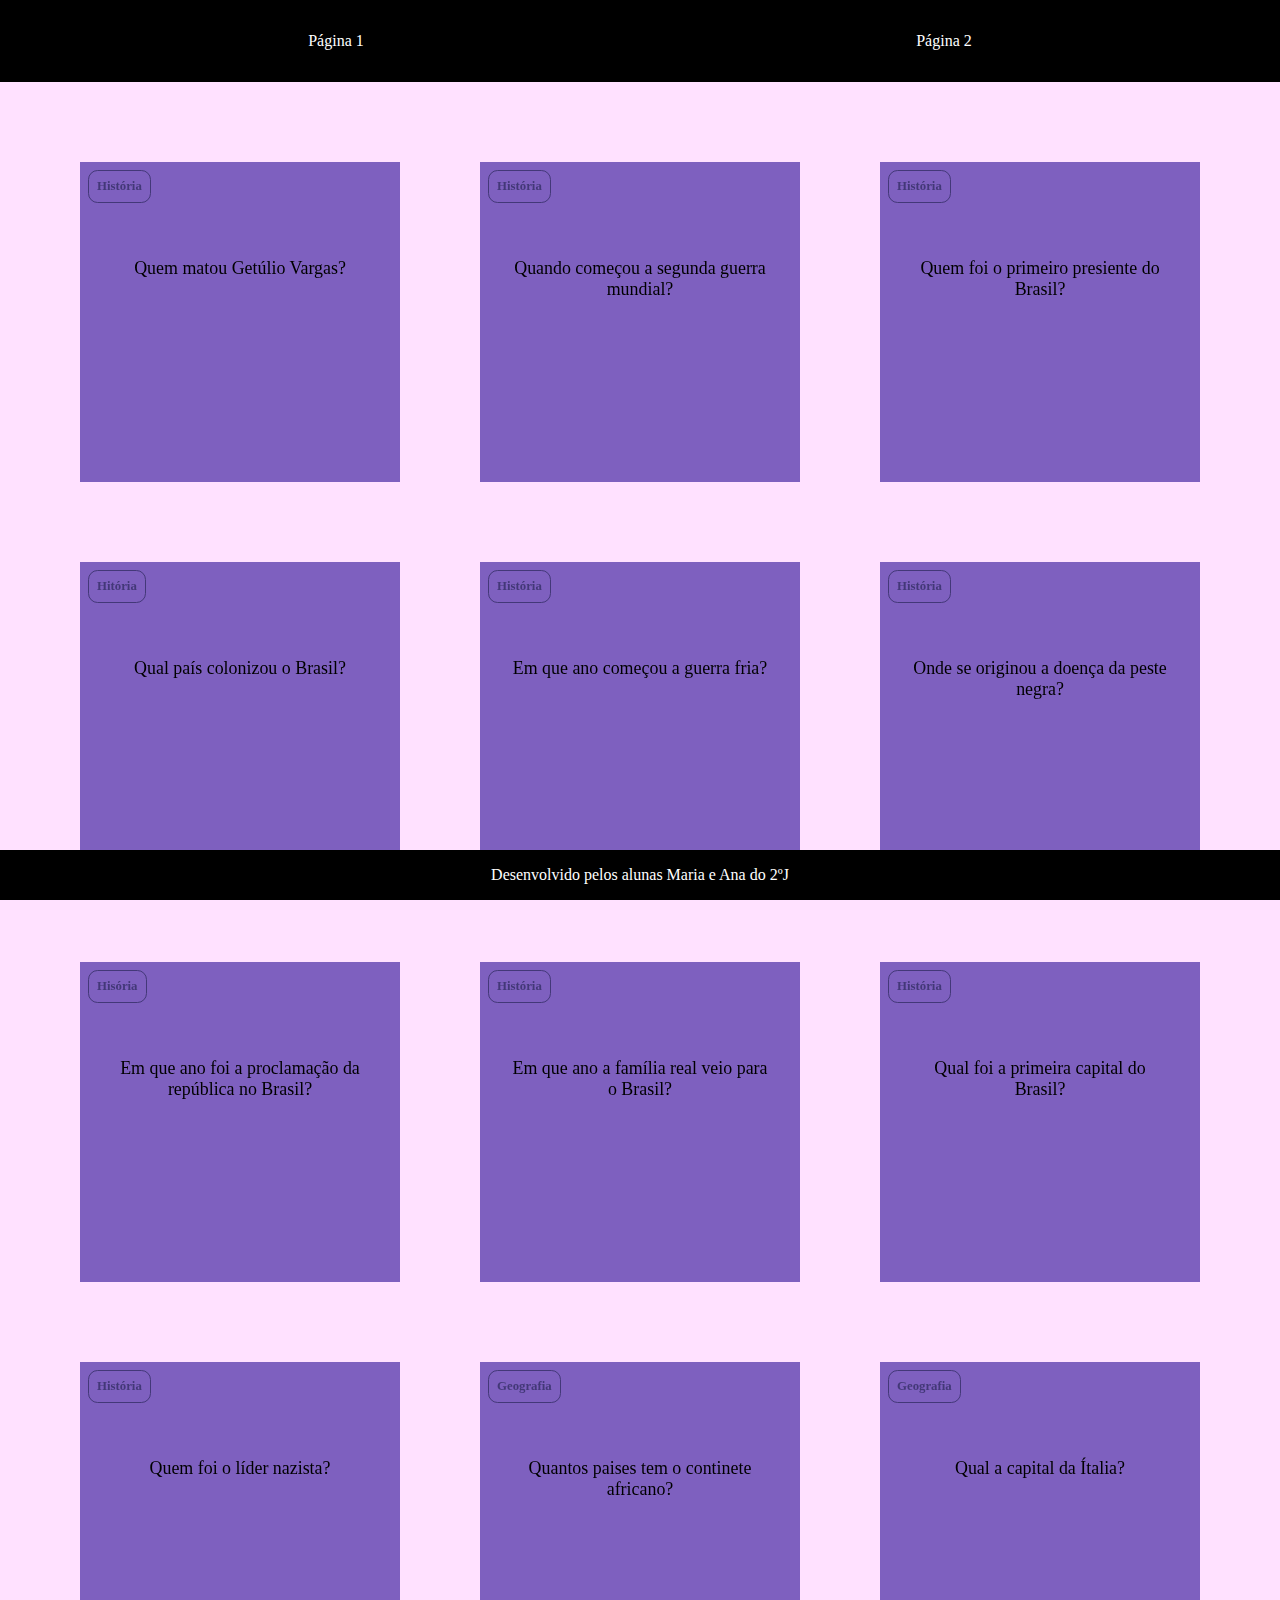
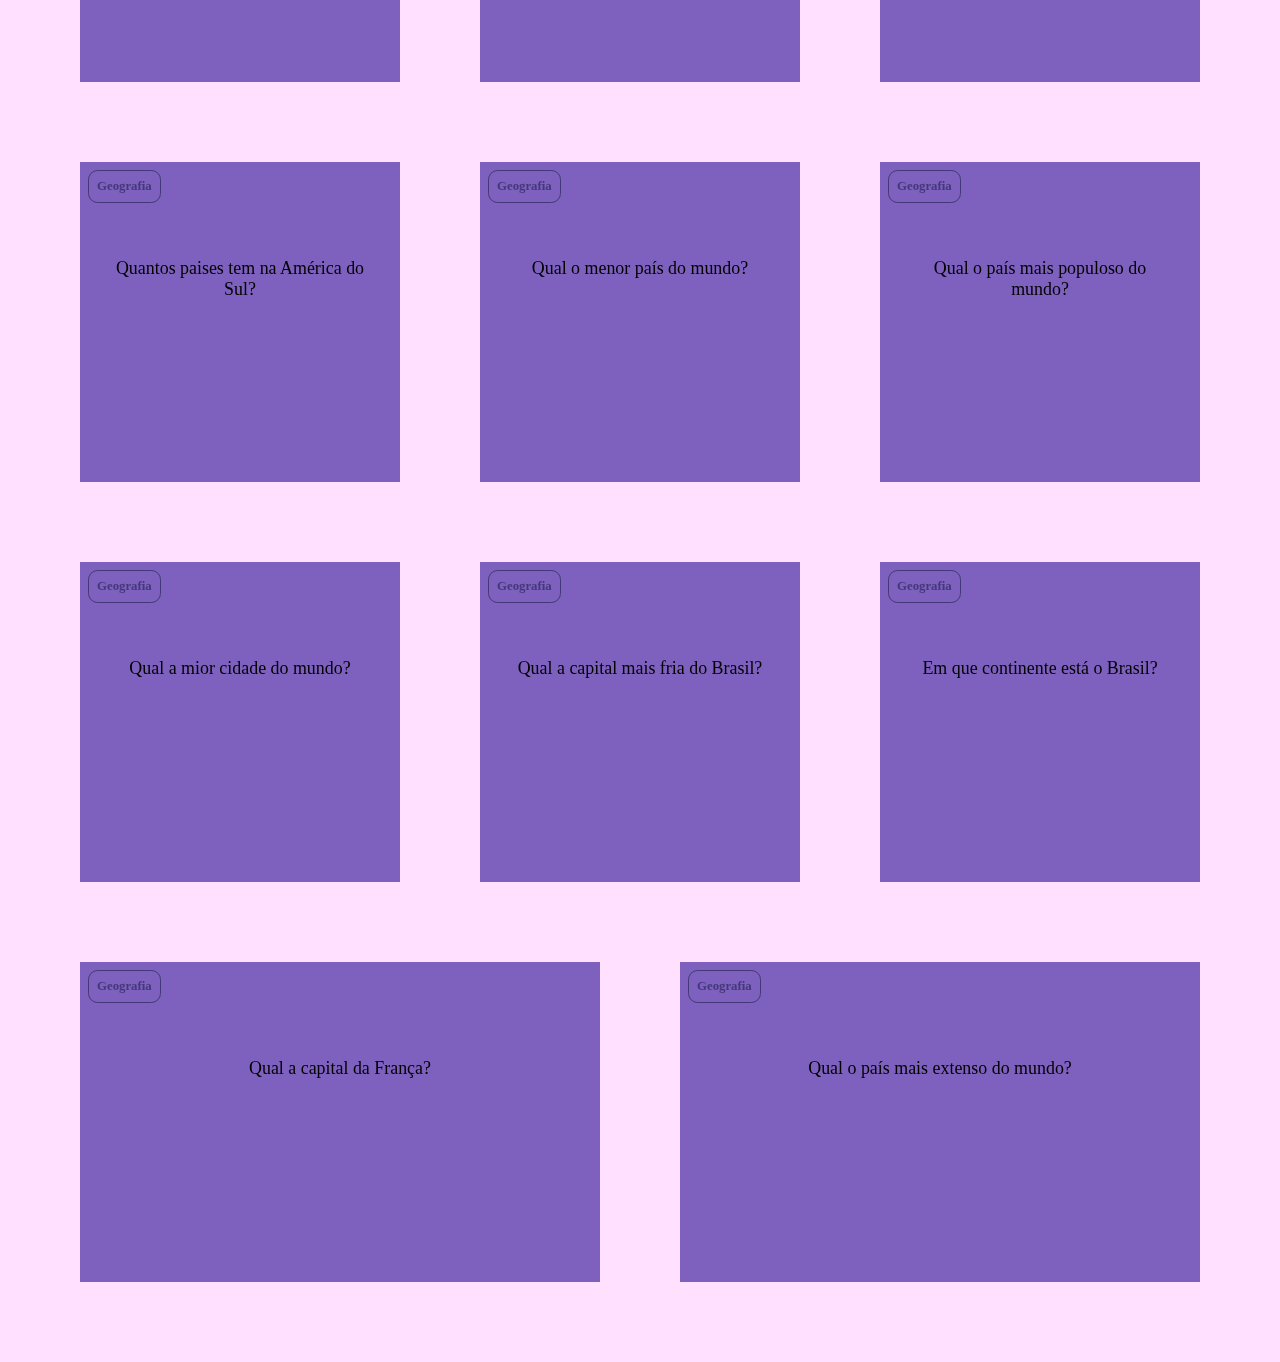
<file: index.html>
<!DOCTYPE html>
<html lang="pt-br">
<head>
    <meta charset="UTF-8">
    <meta name="viewport" content="width=device-width, initial-scale=1.0">
    <title>kanye</title>
    <link rel="stylesheet" href="style.css">
</head>
<body>
    <header>
        <a href="index.html">Página 1</a>
        <a href="pagina2.html">Página 2</a>
    </header>
    <section id="container">

    </section>
    <footer>
        <p>Desenvolvido pelos alunas Maria e Ana do 2ºJ</p>
    </footer>

    <script src="main.js"></script>
    <script src="perguntas.js"></script>
</body>
</html>
</file>
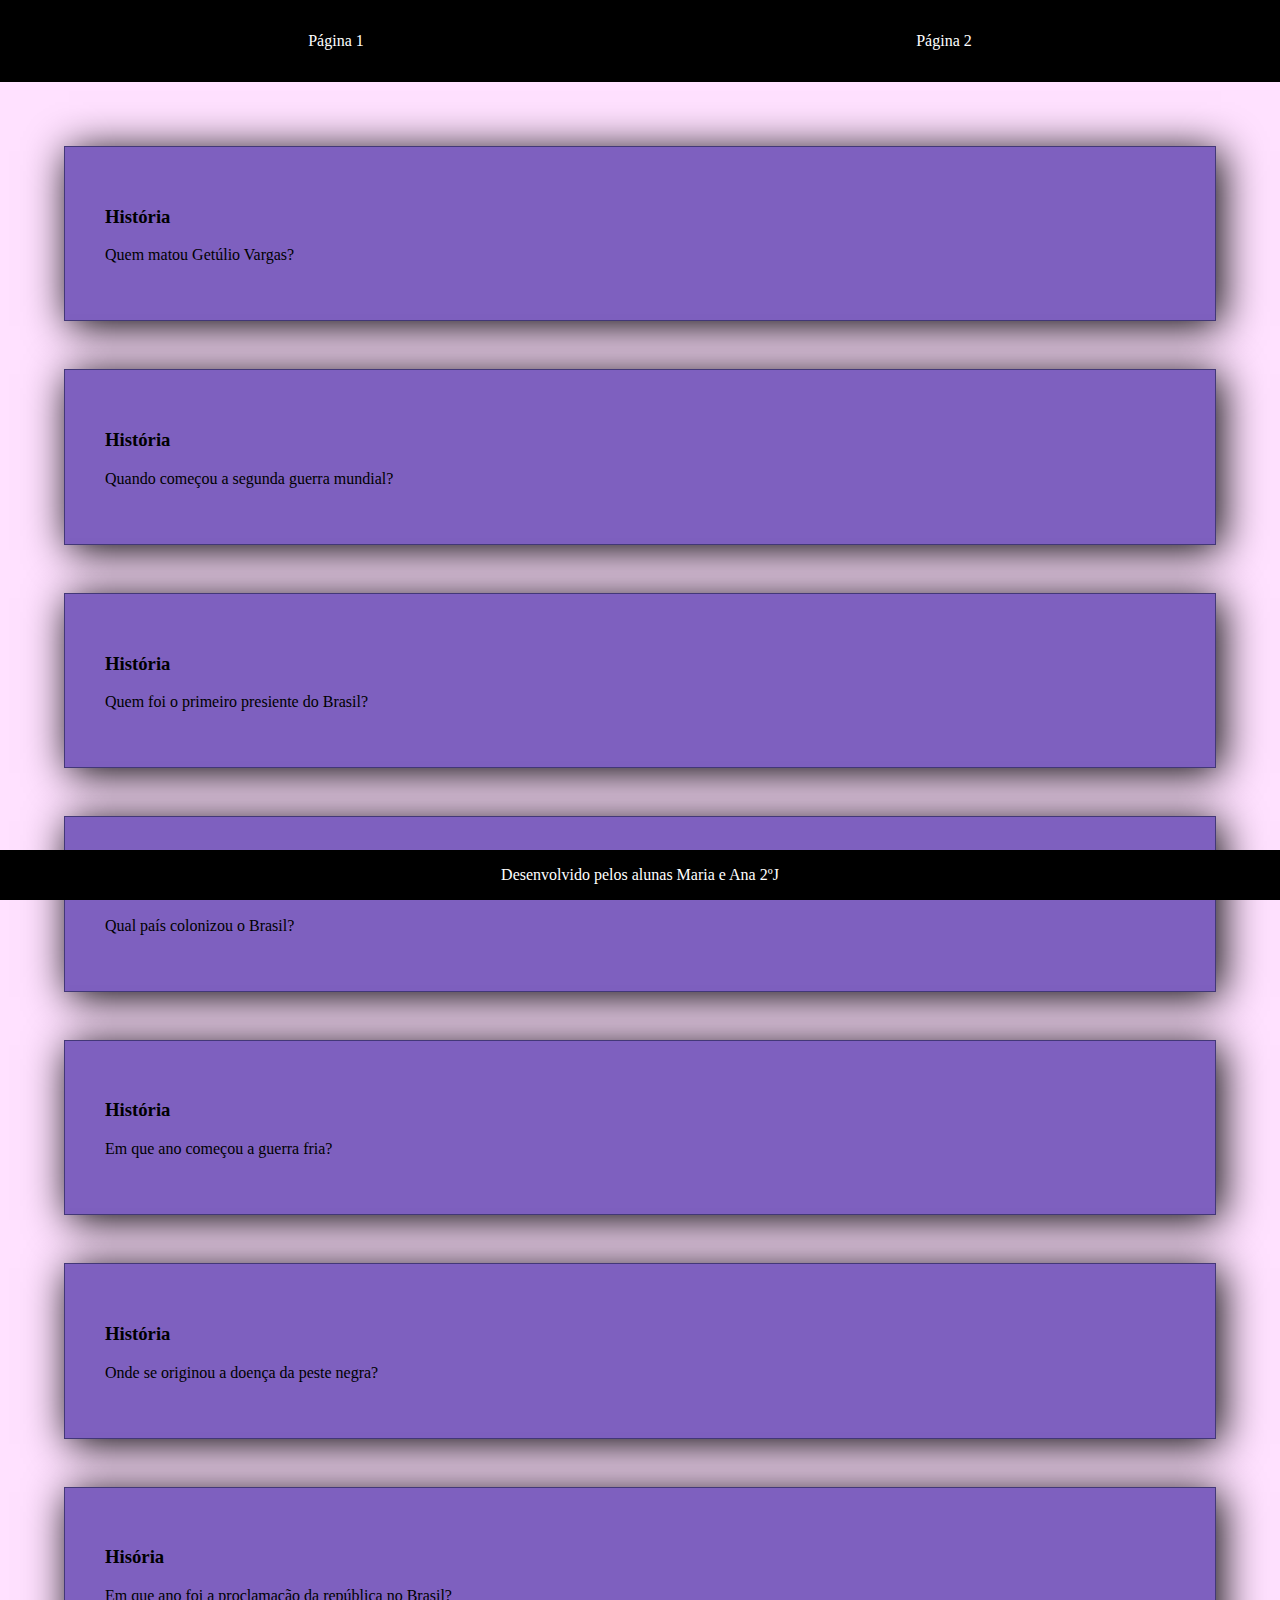
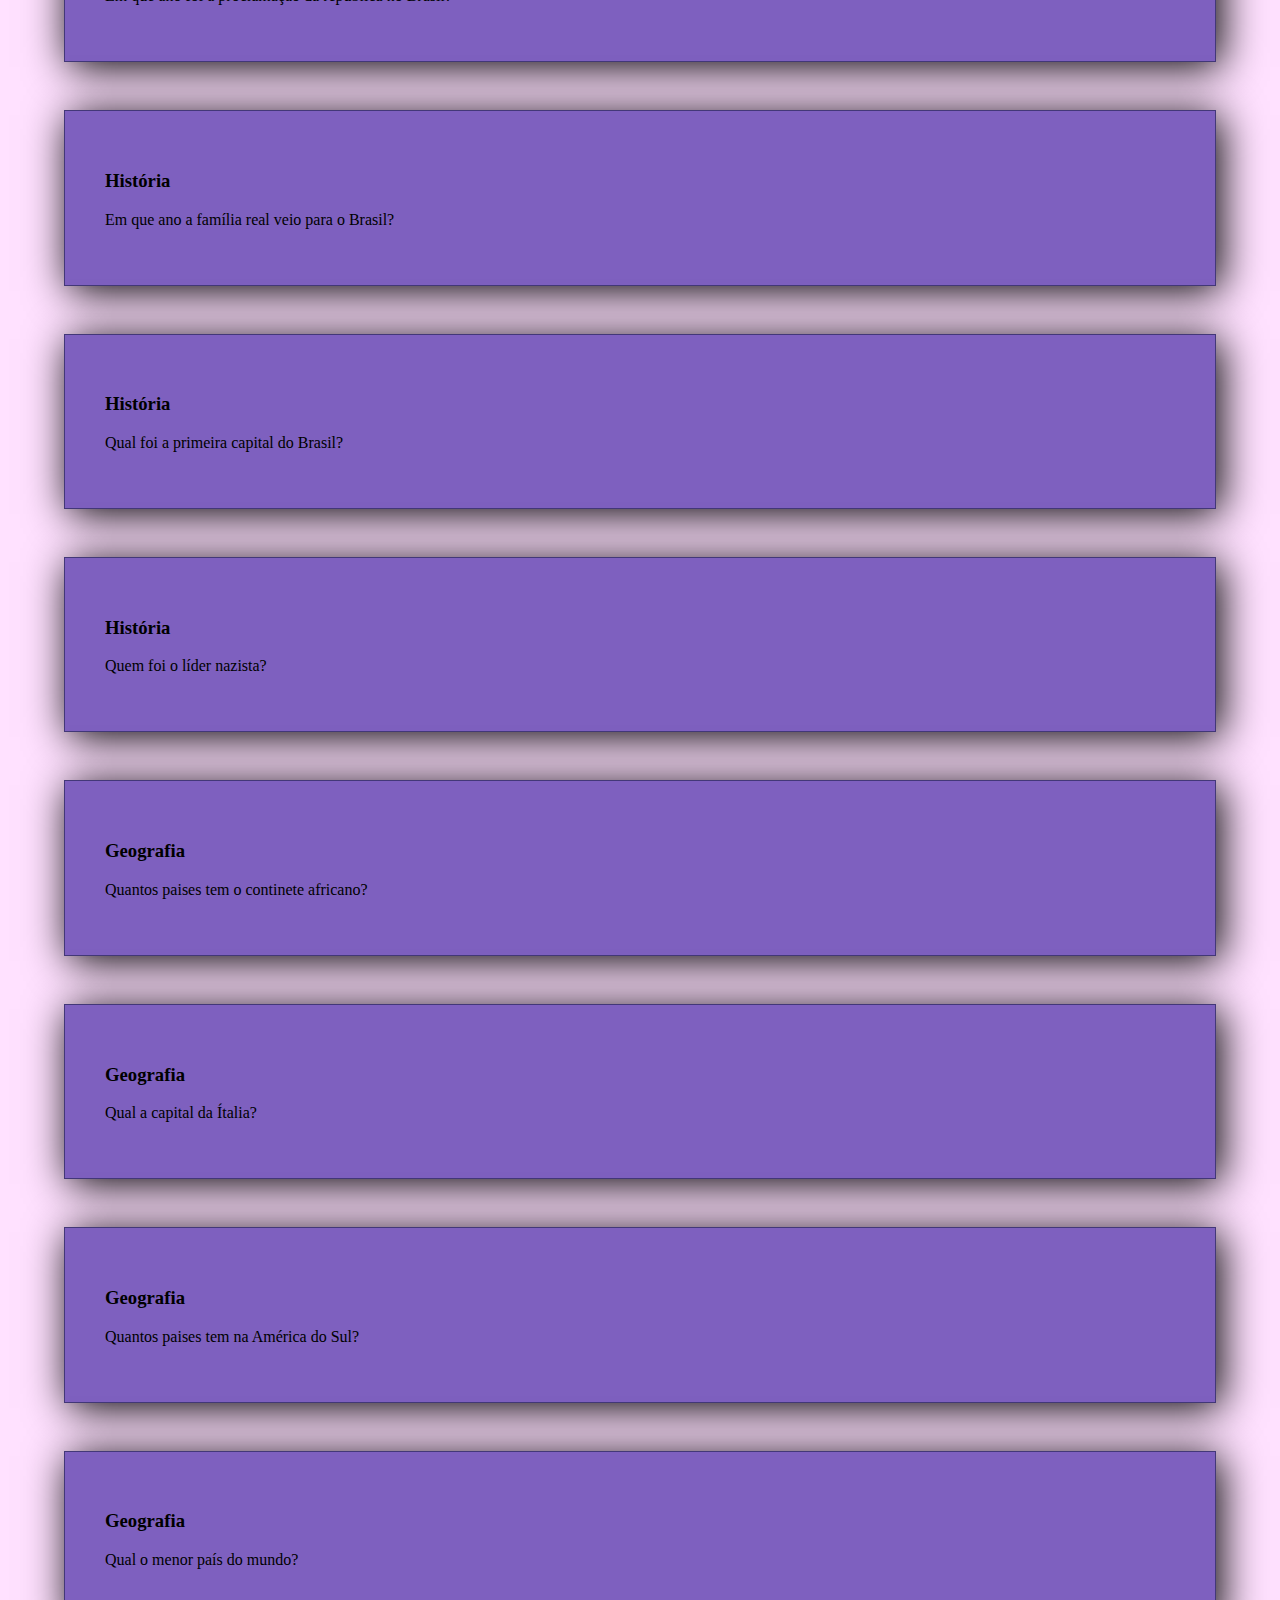
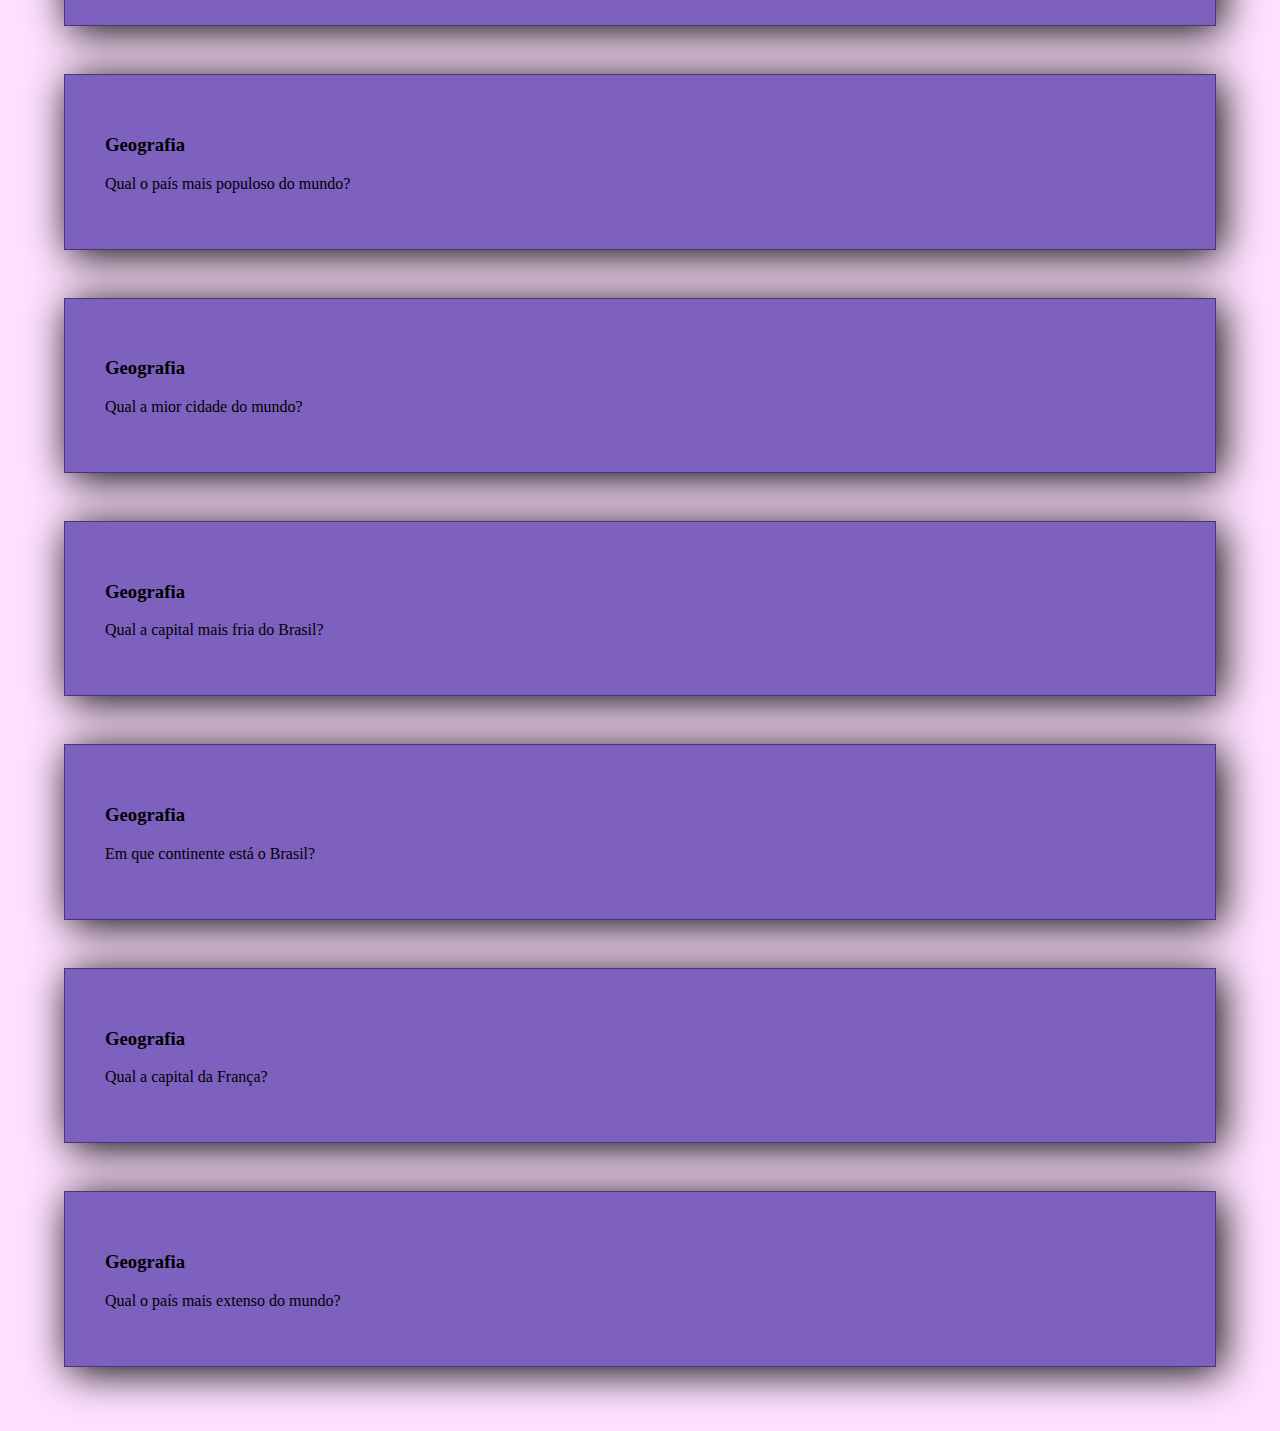
<file: pagina2.html>
<!DOCTYPE html>
<html lang="pt-br">
<head>
    <meta charset="UTF-8">
    <meta name="viewport" content="width=device-width, initial-scale=1.0">
    <title>Bibble</title>
    <link rel="stylesheet" href="pagina2.css">
</head>
<body>
    <header>
        <a href="index.html">Página 1</a>
        <a href="pagina2.html">Página 2</a>
    </header>
    <section id="container">

    </section>
    <footer>
        <p>Desenvolvido pelos alunas Maria e Ana 2ºJ</p>
    </footer>
    <script src="pagina2.js"></script>
    <script src="perguntas.js"></script>
</body>
</html>
</file>
<file: style.css>
:root{
    --fundo:#FFE1FF;
    --cartao-frente:#7E60BF;
    --cartao-verso:#E4B1F0;
    --destaque:#433878;
    --preto:#000000;
    --branco:#ffffff;
}

body{
    background-color: var(--fundo);
    margin: 0;
}

header{
    background-color: var(--preto);
    display: flex;
    justify-content: space-around;
    padding: 2rem;

}

header a{
    color: var(--branco);
    text-decoration: none;
}

footer{
    background-color: var(--preto);
    position: fixed;
    bottom: 0;
    color: var(--branco);
    width: 100%;
    text-align: center;

}

#container{
    padding: 4rem;
    display: flex;
    gap: 3rem;
    align-items: center;
    justify-content: space-between;
    flex-wrap: wrap;
}

.cartao{
    flex-grow: 1;
    flex-basis: calc(33% - 6rem);
    height: 20rem;
    margin: 1rem;
}

.conteudo-cartao{
    background-color: var(--cartao-frente);
    height: 100%;
    text-align: center;
    transform-style: preserve-3d;
    transition: transform 300ms ease-in-out;
}

.conteudo-cartao h3{
    color: var(--destaque);
    border: 1px solid var(--destaque);
    position: absolute;
    margin: 0.5rem;
    padding: 0.5rem;
    text-align: left;
    border-radius: 0.6rem;
    font-size: 1Vw;
    backface-visibility: hidden;
}
.conteudo-cartao p{
    margin-top: 4rem;
    padding: 2rem;
    font-size: 1.4Vw;
    
}

.pergunta-cartao{
    font-weight: 500;
}

.resposta-cartao{
    font-size: 700;
    color: var(--destaque);
    transform: rotateY(180deg);
    background-color: var(--cartao-verso);
    border: 2px solid var(--destaque);
}
.cartao.active .conteudo-cartao{
    transform: rotateY(180deg);
}

.pergunta-cartao, .resposta-cartao{
    backface-visibility: hidden;
    position: absolute;
    height: 100%;
    width: 100%;

}
</file>
<file: pagina2.css>
:root{
    --fundo:#FFE1FF;
    --cartao-frente:#7E60BF;
    --cartao-verso:#E4B1F0;
    --destaque:#433878;
    --preto:#000000;
    --branco:#ffffff;
}

body{
    background-color: var(--fundo);
    margin: 0;
}

header{
    background-color: var(--preto);
    display: flex;
    justify-content: space-around;
    padding: 2rem;
}

header a{
    color: var(--branco);
    text-decoration: none;
}

footer{
    background-color: var(--preto);
    position: fixed;
    bottom: 0;
    color: var(--branco);
    width: 100%;
    text-align: center;
}

#container{
    display: grid;
    gap: 3rem;
    padding: 4rem;
}

.cartao{
    background-color: var(--cartao-frente);
    padding: 40px;
    border: 1px solid var(--destaque);
    box-shadow: 5px 5px 40px var(--preto);
}

.cartao:hover{
   transform: scale(1.02);
}

.resposta-cartao{
    background-color: var(--cartao-verso);
    padding: 40px;
    color: var(--branco);
    display: none;
}
</file>
